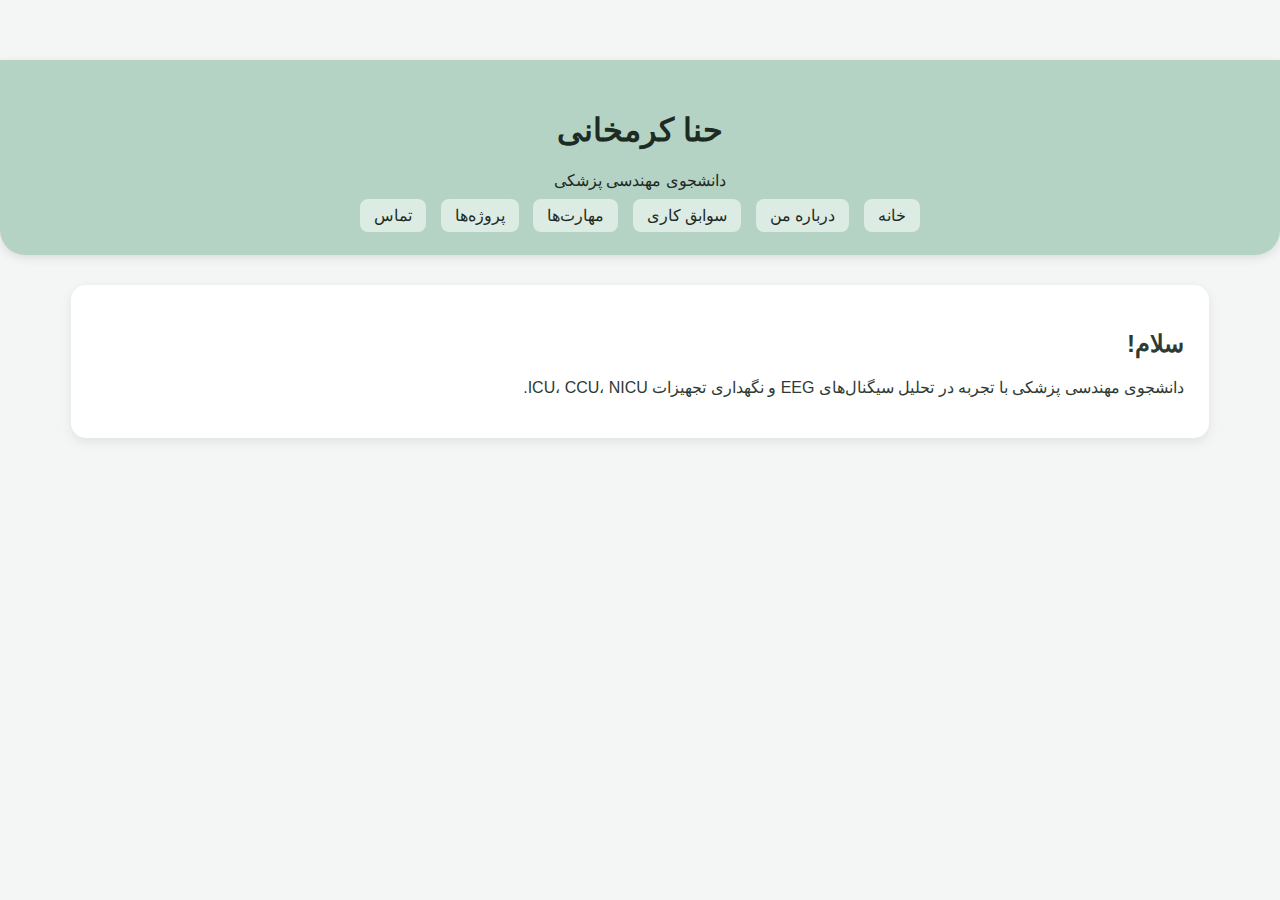
<file: index.html>
<!DOCTYPE html>
<html lang="fa">
<head>
  <meta charset="UTF-8">
  <meta name="viewport" content="width=device-width, initial-scale=1.0">
  <title>رزومه حنا کرمخانی</title>
  <link rel="stylesheet" href="style.css">
</head>
<body>

  <!-- هدر و منو -->
  <header>
    <h1>حنا کرمخانی</h1>
    <p>دانشجوی مهندسی پزشکی</p>
    <nav>
      <a href="index.html">خانه</a>
      <a href="about.html">درباره من</a>
      <a href="work.html">سوابق کاری</a>
      <a href="skills.html">مهارت‌ها</a>
      <a href="projects.html">پروژه‌ها</a>
      <a href="contact.html">تماس</a>
    </nav>
  </header>

  <!-- بخش معرفی کوتاه -->
  <section>
    <h2>سلام!</h2>
    <p>دانشجوی مهندسی پزشکی با تجربه در تحلیل سیگنال‌های EEG و نگهداری تجهیزات ICU، CCU، NICU.</p>
    
  </section>

  <script src="script.js"></script>
</body>
</html>
</file>
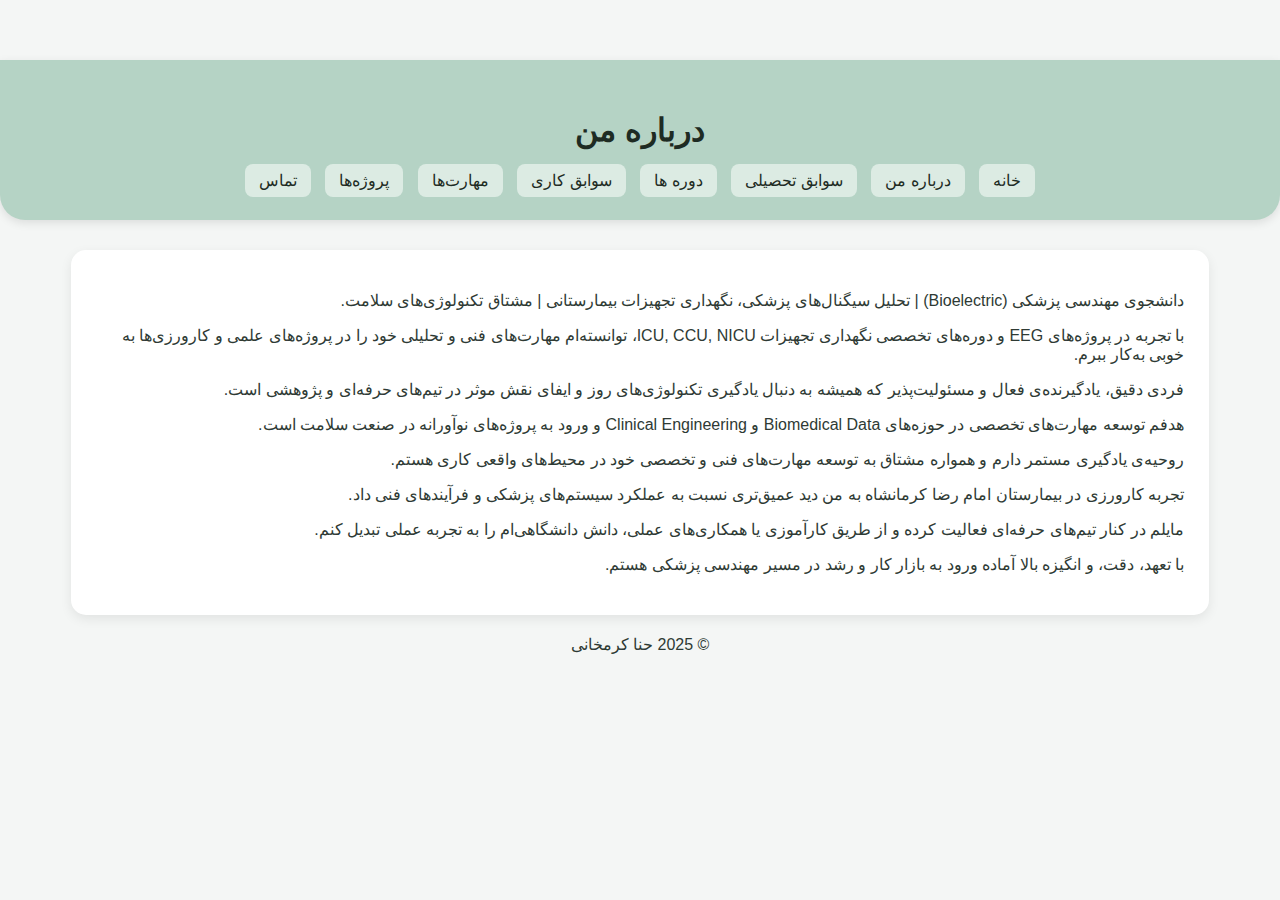
<file: about.html>
<!DOCTYPE html>
<html lang="fa">
<head>

  <meta charset="UTF-8">
  <title>درباره من - حنا کرمخانی</title>
  <link rel="stylesheet" href="style.css">
</head>
<body>
  <header>
    <h1>درباره من</h1>
    <nav>
      <a href="index.html">خانه</a>
      <a href="about.html">درباره من</a>
      <a href ="educationhistory.html">سوابق تحصیلی</a>
      <a href ="trainingcoarse.html">دوره ها</a>
      <a href="work.html">سوابق کاری</a>
      <a href="skills.html">مهارت‌ها</a>
      <a href="projects.html">پروژه‌ها</a>
      <a href="contact.html">تماس</a>
    </nav>
  </header>
  <main>
    <section>
      <p>
        دانشجوی مهندسی پزشکی (Bioelectric) | تحلیل سیگنال‌های پزشکی، نگهداری تجهیزات بیمارستانی | مشتاق تکنولوژی‌های سلامت.
      </p>
      <p>
        با تجربه در پروژه‌های EEG و دوره‌های تخصصی نگهداری تجهیزات ICU, CCU, NICU، توانسته‌ام مهارت‌های فنی و تحلیلی خود را در پروژه‌های علمی و کارورزی‌ها به خوبی به‌کار ببرم.
      </p>
      <p>
        فردی دقیق، یادگیرنده‌ی فعال و مسئولیت‌پذیر که همیشه به دنبال یادگیری تکنولوژی‌های روز و ایفای نقش موثر در تیم‌های حرفه‌ای و پژوهشی است.
      </p>
      <p>
        هدفم توسعه مهارت‌های تخصصی در حوزه‌های Biomedical Data و Clinical Engineering و ورود به پروژه‌های نوآورانه در صنعت سلامت است.
      </p>
      <p>
        روحیه‌ی یادگیری مستمر دارم و همواره مشتاق به توسعه مهارت‌های فنی و تخصصی خود در محیط‌های واقعی کاری هستم.
      </p>
      <p>
        تجربه کارورزی در بیمارستان امام رضا کرمانشاه به من دید عمیق‌تری نسبت به عملکرد سیستم‌های پزشکی و فرآیندهای فنی داد.
      </p>
      <p>
        مایلم در کنار تیم‌های حرفه‌ای فعالیت کرده و از طریق کارآموزی یا همکاری‌های عملی، دانش دانشگاهی‌ام را به تجربه عملی تبدیل کنم.
      </p>
      <p>
        با تعهد، دقت، و انگیزه بالا آماده ورود به بازار کار و رشد در مسیر مهندسی پزشکی هستم.
      </p>
    </section>
  </main>
  <footer>
    <p>&copy; 2025 حنا کرمخانی</p>
  </footer>
</body>
</html>
</file>
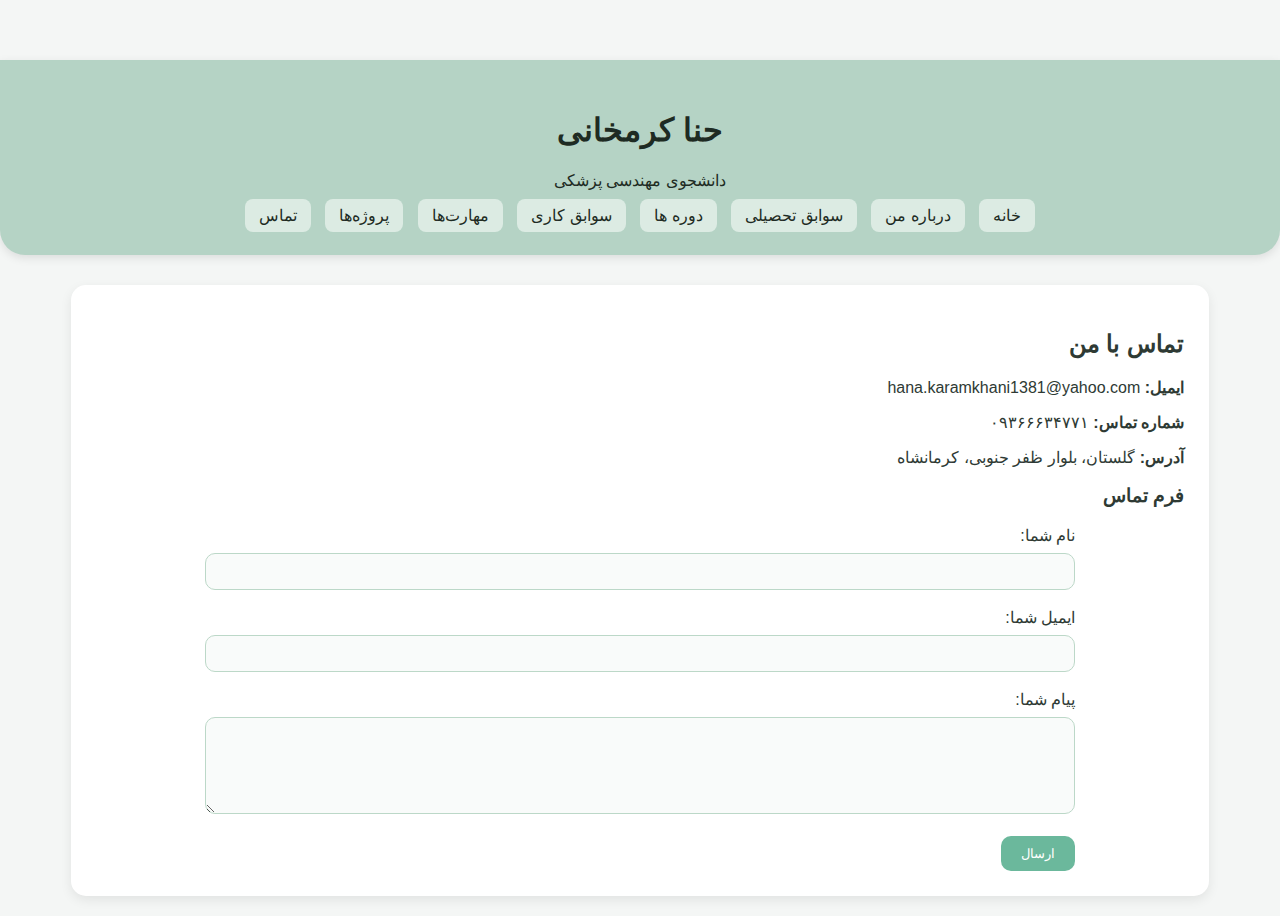
<file: contact.html>
<!DOCTYPE html>
<html lang="fa">
<head>
  <meta charset="UTF-8">
  <meta name="viewport" content="width=device-width, initial-scale=1.0">
  <title>تماس با من - حنا کرمخانی</title>
  <link rel="stylesheet" href="style.css">
</head>
<body>

  <!-- هدر و منو -->
  <header>
    <h1>حنا کرمخانی</h1>
    <p>دانشجوی مهندسی پزشکی</p>
    <nav>
      <a href="index.html">خانه</a>
      <a href="about.html">درباره من</a>
      <a href ="educationhistory.html">سوابق تحصیلی</a>
      <a href ="trainingcoarse.html">دوره ها</a>
      <a href="work.html">سوابق کاری</a>
      <a href="skills.html">مهارت‌ها</a>
      <a href="projects.html">پروژه‌ها</a>
      <a href="contact.html">تماس</a>
    </nav>
  </header>

  <!-- بخش تماس با من -->
  <section>
    <h2>تماس با من</h2>
    <p><strong>ایمیل:</strong> hana.karamkhani1381@yahoo.com</p>
    <p><strong>شماره تماس:</strong> ۰۹۳۶۶۶۳۴۷۷۱</p>
    <p><strong>آدرس:</strong> گلستان، بلوار ظفر جنوبی، کرمانشاه</p>

    <h3>فرم تماس</h3>
    <form action="https://formspree.io/f/myznplwk" method="POST">
      <label for="name">نام شما:</label><br>
      <input type="text" id="name" name="name" required><br><br>

      <label for="email">ایمیل شما:</label><br>
      <input type="email" id="email" name="email" required><br><br>

      <label for="message">پیام شما:</label><br>
      <textarea id="message" name="message" rows="5" required></textarea><br><br>

      <button type="submit">ارسال</button>
    </form>
  </section>

  <script src="script.js"></script>
</body>
</html>
</file>
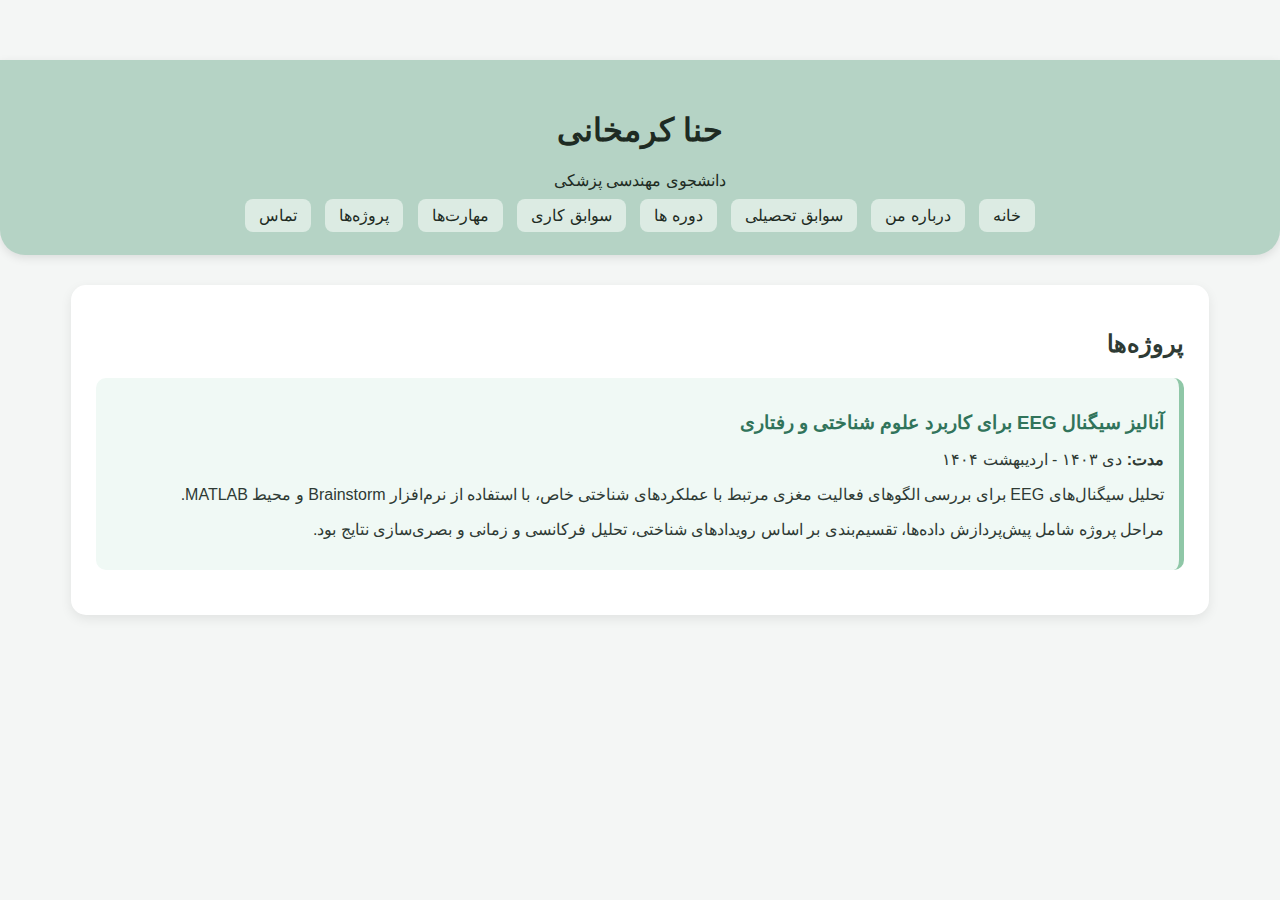
<file: projects.html>
<!DOCTYPE html>
<html lang="fa">
<head>
  <meta charset="UTF-8">
  <meta name="viewport" content="width=device-width, initial-scale=1.0">
  <title>پروژه‌ها - حنا کرمخانی</title>
  <link rel="stylesheet" href="style.css">
</head>
<body>

  <!-- هدر و منو -->
  <header>
    <h1>حنا کرمخانی</h1>
    <p>دانشجوی مهندسی پزشکی</p>
    <nav>
      <a href="index.html">خانه</a>
      <a href="about.html">درباره من</a>
      <a href ="educationhistory.html">سوابق تحصیلی</a>
      <a href ="trainingcoarse.html">دوره ها</a>
      <a href="work.html">سوابق کاری</a>
      <a href="skills.html">مهارت‌ها</a>
      <a href="projects.html">پروژه‌ها</a>
      <a href="contact.html">تماس</a>
    </nav>
  </header>

  <!-- بخش پروژه‌ها -->
  <main>
    <section>
      <h2>پروژه‌ها</h2>

      <div class="project">
        <h3>آنالیز سیگنال EEG برای کاربرد علوم شناختی و رفتاری</h3>
        <p><strong>مدت:</strong> دی ۱۴۰۳ - اردیبهشت ۱۴۰۴</p>
        <p>تحلیل سیگنال‌های EEG برای بررسی الگوهای فعالیت مغزی مرتبط با عملکردهای شناختی خاص، با استفاده از نرم‌افزار Brainstorm و محیط MATLAB.</p>
        <p>مراحل پروژه شامل پیش‌پردازش داده‌ها، تقسیم‌بندی بر اساس رویدادهای شناختی، تحلیل فرکانسی و زمانی و بصری‌سازی نتایج بود.</p>
      </div>

      <!-- پروژه‌های دیگر را می‌توان مشابه بالا اضافه کرد -->
    </section>
  </main>

  <script src="script.js"></script>
</body>
</html>
</file>
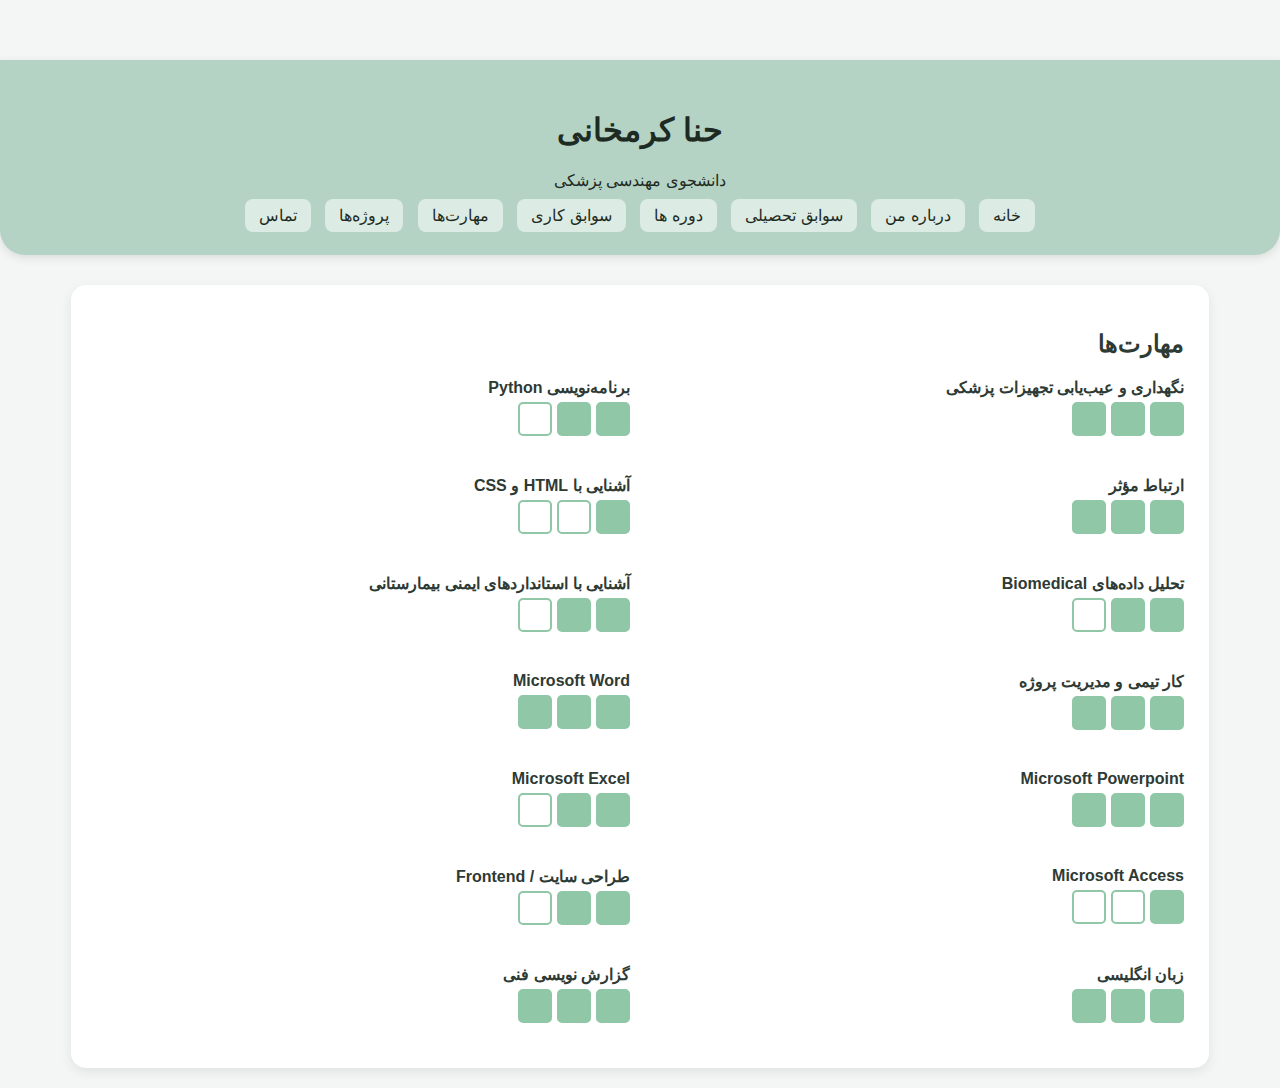
<file: skills.html>
<!DOCTYPE html>
<html lang="fa">
<head>
  <meta charset="UTF-8">
  <meta name="viewport" content="width=device-width, initial-scale=1.0">
  <title>مهارت‌ها - حنا کرمخانی</title>
  <link rel="stylesheet" href="style.css">
</head>
<body>

  <!-- هدر و منو -->
  <header>
    <h1>حنا کرمخانی</h1>
    <p>دانشجوی مهندسی پزشکی</p>
    <nav>
      <a href="index.html">خانه</a>
      <a href="about.html">درباره من</a>
      <a href ="educationhistory.html">سوابق تحصیلی</a>
      <a href ="trainingcoarse.html">دوره ها</a>
      <a href="work.html">سوابق کاری</a>
      <a href="skills.html">مهارت‌ها</a>
      <a href="projects.html">پروژه‌ها</a>
      <a href="contact.html">تماس</a>
    </nav>
  </header>

  <!-- بخش مهارت‌ها -->
  <main>
    <section>
      <h2>مهارت‌ها</h2>
      <div class="skills-container">

        <div class="skill">
          <p>نگهداری و عیب‌یابی تجهیزات پزشکی</p>
          <div class="skill-boxes">
            <span class="box filled"></span>
            <span class="box filled"></span>
            <span class="box filled"></span>
          </div>
        </div>

        <div class="skill">
          <p>برنامه‌نویسی Python</p>
          <div class="skill-boxes">
            <span class="box filled"></span>
            <span class="box filled"></span>
            <span class="box"></span>
          </div>
        </div>

        <div class="skill">
          <p>ارتباط مؤثر</p>
          <div class="skill-boxes">
            <span class="box filled"></span>
            <span class="box filled"></span>
            <span class="box filled"></span>
          </div>
        </div>

        <div class="skill">
          <p>آشنایی با HTML و CSS</p>
          <div class="skill-boxes">
            <span class="box filled"></span>
            <span class="box"></span>
            <span class="box"></span>
          </div>
        </div>

        <div class="skill">
          <p>تحلیل داده‌های Biomedical</p>
          <div class="skill-boxes">
            <span class="box filled"></span>
            <span class="box filled"></span>
            <span class="box"></span>
          </div>
        </div>

        <div class="skill">
          <p>آشنایی با استانداردهای ایمنی بیمارستانی</p>
          <div class="skill-boxes">
            <span class="box filled"></span>
            <span class="box filled"></span>
            <span class="box"></span>
          </div>
        </div>

        <div class="skill">
          <p>کار تیمی و مدیریت پروژه</p>
          <div class="skill-boxes">
            <span class="box filled"></span>
            <span class="box filled"></span>
            <span class="box filled"></span>
          </div>
        </div>

        <div class="skill">
          <p>Microsoft Word</p>
          <div class="skill-boxes">
            <span class="box filled"></span>
            <span class="box filled"></span>
            <span class="box filled"></span>
          </div>
        </div>

        <div class="skill">
          <p>Microsoft Powerpoint</p>
          <div class="skill-boxes">
            <span class="box filled"></span>
            <span class="box filled"></span>
            <span class="box filled"></span>
          </div>
        </div>

        <div class="skill">
          <p>Microsoft Excel</p>
          <div class="skill-boxes">
            <span class="box filled"></span>
            <span class="box filled"></span>
            <span class="box"></span>
          </div>
        </div>

        <div class="skill">
          <p>Microsoft Access</p>
          <div class="skill-boxes">
            <span class="box filled"></span>
            <span class="box"></span>
            <span class="box"></span>
          </div>
        </div>

        <div class="skill">
          <p>طراحی سایت / Frontend</p>
          <div class="skill-boxes">
            <span class="box filled"></span>
            <span class="box filled"></span>
            <span class="box"></span>
          </div>
        </div>

        <div class="skill">
          <p>زبان انگلیسی</p>
          <div class="skill-boxes">
            <span class="box filled"></span>
            <span class="box filled"></span>
            <span class="box filled"></span>
          </div>
        </div>

        <div class="skill">
          <p>گزارش نویسی فنی</p>
          <div class="skill-boxes">
            <span class="box filled"></span>
            <span class="box filled"></span>
            <span class="box filled"></span>
          </div>
        </div>

      </div>
    </section>
  </main>

</body>
</html>
</file>
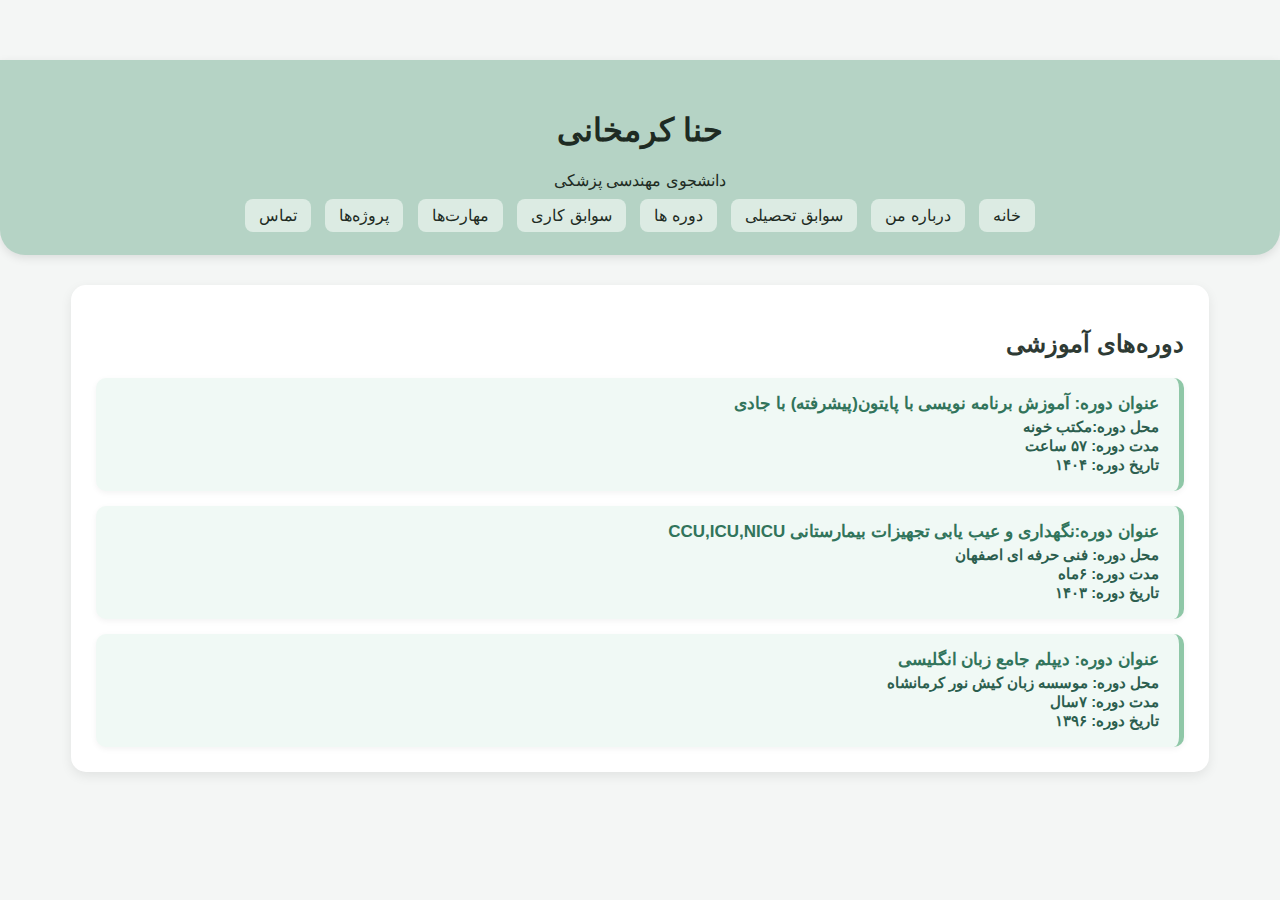
<file: trainingcoarse.html>
<!DOCTYPE html>
<html lang="fa">
<head>
  <meta charset="UTF-8">
  <meta name="viewport" content="width=device-width, initial-scale=1.0">
  <title>رزومه حنا کرمخانی</title>
  <link rel="stylesheet" href="style.css">
</head>
<body>
     <!-- هدر و منو -->
  <header>
    <h1>حنا کرمخانی</h1>
    <p>دانشجوی مهندسی پزشکی</p>
    <nav>
      <a href="index.html">خانه</a>
      <a href="about.html">درباره من</a>
      <a href ="educationhistory.html">سوابق تحصیلی</a>
      <a href ="trainingcoarse.html">دوره ها</a>
      <a href="work.html">سوابق کاری</a>
      <a href="skills.html">مهارت‌ها</a>
      <a href="projects.html">پروژه‌ها</a>
      <a href="contact.html">تماس</a>
    </nav>
  </header>
  <main>


  <section>
  <h2>دوره‌های آموزشی</h2>
  <div class="courses-container">

    <div class="course">
      <h3>عنوان دوره: آموزش برنامه نویسی با پایتون(پیشرفته) با جادی</h3>
      <p><strong>محل دوره:</strong>مکتب خونه</p>
      <p><strong>مدت دوره:</strong> ۵۷ ساعت</p>
      <p><strong>تاریخ دوره:</strong> ۱۴۰۴</p>
    </div>

    <div class="course">
      <h3>عنوان دوره:نگهداری و عیب یابی تجهیزات بیمارستانی CCU,ICU,NICU</h3>
      <p><strong>محل دوره:</strong> فنی حرفه ای اصفهان</p>
      <p><strong>مدت دوره:</strong>  ۶ماه</p>
      <p><strong>تاریخ دوره:</strong> ۱۴۰۳</p>
    </div>

    <div class="course">
      <h3>عنوان دوره: دیپلم جامع زبان انگلیسی</h3>
      <p><strong>محل دوره:</strong> موسسه زبان کیش نور کرمانشاه</p>
      <p><strong>مدت دوره:</strong>  ۷سال</p>
      <p><strong>تاریخ دوره:</strong> ۱۳۹۶</p>
    </div>


    <!-- می‌تونی آیتم‌های بیشتری اضافه کنی -->
  </div>
</section>
</main>

  <script src="script.js"></script>
</body>
</html>
</file>
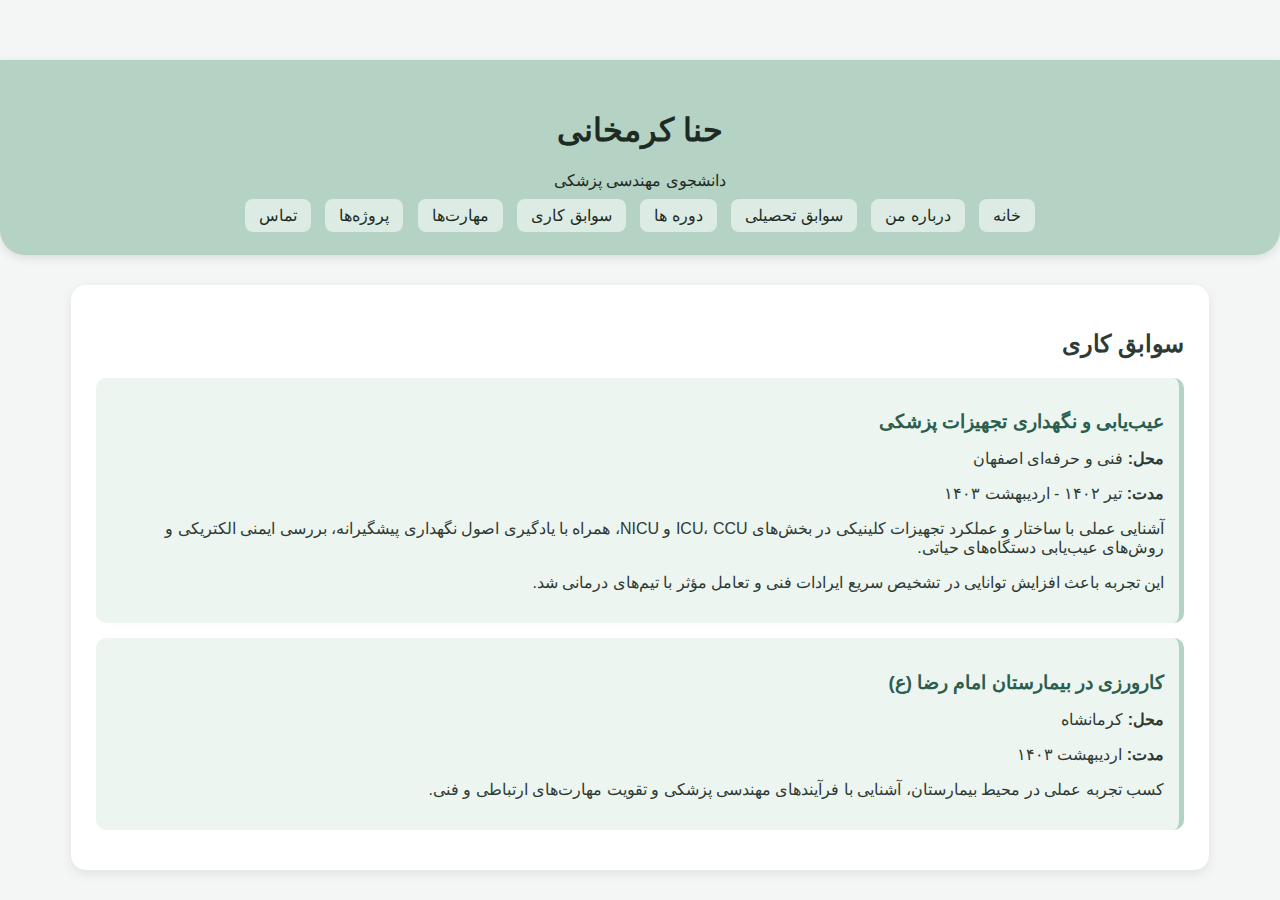
<file: work.html>
<!DOCTYPE html>
<html lang="fa">
<head>
  <meta charset="UTF-8">
  <meta name="viewport" content="width=device-width, initial-scale=1.0">
  <title>سوابق کاری - حنا کرمخانی</title>
  <link rel="stylesheet" href="style.css">
</head>
<body>

  <!-- هدر و منو -->
  <header>
    <h1>حنا کرمخانی</h1>
    <p>دانشجوی مهندسی پزشکی</p>
    <nav>
      <a href="index.html">خانه</a>
      <a href="about.html">درباره من</a>
      <a href ="educationhistory.html">سوابق تحصیلی</a>
      <a href ="trainingcoarse.html">دوره ها</a>
      <a href="work.html">سوابق کاری</a>
      <a href="skills.html">مهارت‌ها</a>
      <a href="projects.html">پروژه‌ها</a>
      <a href="contact.html">تماس</a>
    </nav>
  </header>

  <!-- بخش سوابق کاری -->
  <main>
    <section>
      <h2>سوابق کاری</h2>

      <div class="job">
        <h3>عیب‌یابی و نگهداری تجهیزات پزشکی</h3>
        <p><strong>محل:</strong> فنی و حرفه‌ای اصفهان</p>
        <p><strong>مدت:</strong> تیر ۱۴۰۲ - اردیبهشت ۱۴۰۳</p>
        <p>آشنایی عملی با ساختار و عملکرد تجهیزات کلینیکی در بخش‌های ICU، CCU و NICU، همراه با یادگیری اصول نگهداری پیشگیرانه، بررسی ایمنی الکتریکی و روش‌های عیب‌یابی دستگاه‌های حیاتی.</p>
        <p>این تجربه باعث افزایش توانایی در تشخیص سریع ایرادات فنی و تعامل مؤثر با تیم‌های درمانی شد.</p>
      </div>

      <div class="job">
        <h3>کارورزی در بیمارستان امام رضا (ع)</h3>
        <p><strong>محل:</strong> کرمانشاه</p>
        <p><strong>مدت:</strong> اردیبهشت ۱۴۰۳</p>
        <p>کسب تجربه عملی در محیط بیمارستان، آشنایی با فرآیندهای مهندسی پزشکی و تقویت مهارت‌های ارتباطی و فنی.</p>
      </div>

    </section>
  </main>

  <script src="script.js"></script>
</body>
</html>
</file>
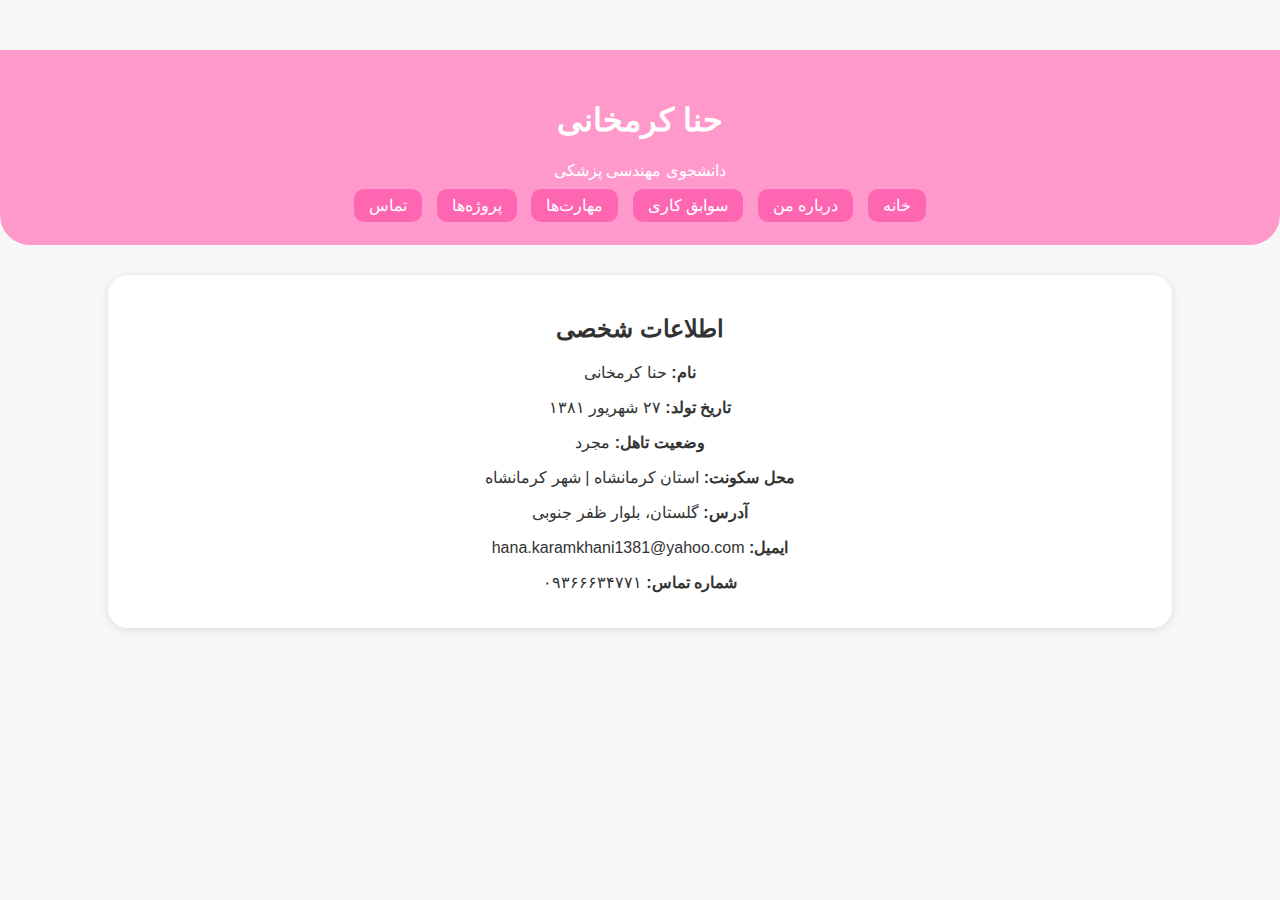
<file: my-resume-site/about.html>
<!DOCTYPE html>
<html lang="fa">
<head>
  <meta charset="UTF-8">
  <meta name="viewport" content="width=device-width, initial-scale=1.0">
  <title>درباره من - حنا کرمخانی</title>
  <link rel="stylesheet" href="style.css">
</head>
<body>

  <!-- هدر و منو -->
  <header>
    <h1>حنا کرمخانی</h1>
    <p>دانشجوی مهندسی پزشکی</p>
    <nav>
      <a href="index.html">خانه</a>
      <a href="about.html">درباره من</a>
      <a href="work.html">سوابق کاری</a>
      <a href="skills.html">مهارت‌ها</a>
      <a href="projects.html">پروژه‌ها</a>
      <a href="contact.html">تماس</a>
    </nav>
  </header>

  <!-- بخش درباره من -->
  <section>
    <h2>اطلاعات شخصی</h2>
    <p><strong>نام:</strong> حنا کرمخانی</p>
    <p><strong>تاریخ تولد:</strong> ۲۷ شهریور ۱۳۸۱</p>
    <p><strong>وضعیت تاهل:</strong> مجرد</p>
    <p><strong>محل سکونت:</strong> استان کرمانشاه | شهر کرمانشاه</p>
    <p><strong>آدرس:</strong> گلستان، بلوار ظفر جنوبی</p>
    <p><strong>ایمیل:</strong> hana.karamkhani1381@yahoo.com</p>
    <p><strong>شماره تماس:</strong> ۰۹۳۶۶۶۳۴۷۷۱</p>
  </section>

  <script src="script.js"></script>
</body>
</html>
</file>
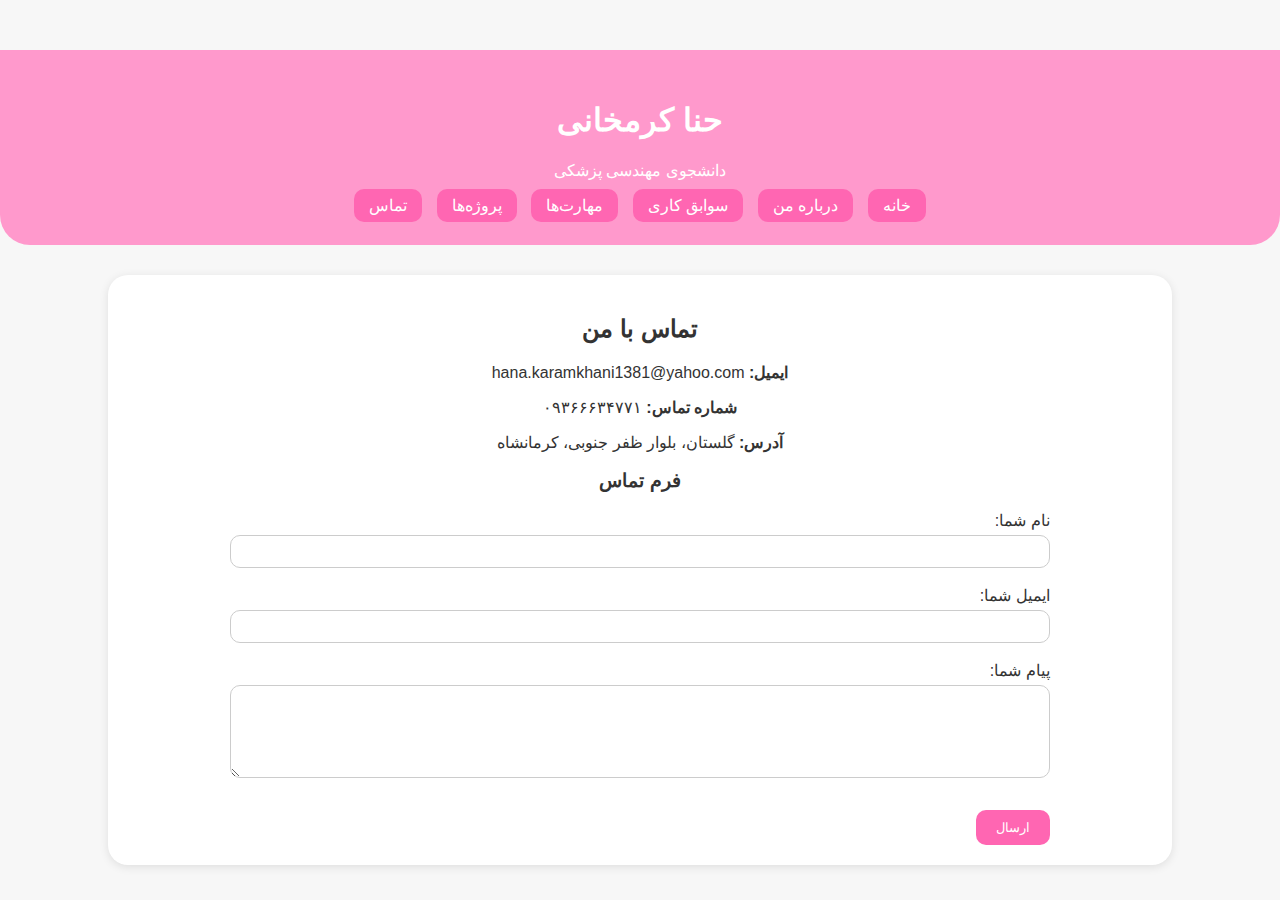
<file: my-resume-site/contact.html>
<!DOCTYPE html>
<html lang="fa">
<head>
  <meta charset="UTF-8">
  <meta name="viewport" content="width=device-width, initial-scale=1.0">
  <title>تماس با من - حنا کرمخانی</title>
  <link rel="stylesheet" href="style.css">
</head>
<body>

  <!-- هدر و منو -->
  <header>
    <h1>حنا کرمخانی</h1>
    <p>دانشجوی مهندسی پزشکی</p>
    <nav>
      <a href="index.html">خانه</a>
      <a href="about.html">درباره من</a>
      <a href="work.html">سوابق کاری</a>
      <a href="skills.html">مهارت‌ها</a>
      <a href="projects.html">پروژه‌ها</a>
      <a href="contact.html">تماس</a>
    </nav>
  </header>

  <!-- بخش تماس با من -->
  <section>
    <h2>تماس با من</h2>
    <p><strong>ایمیل:</strong> hana.karamkhani1381@yahoo.com</p>
    <p><strong>شماره تماس:</strong> ۰۹۳۶۶۶۳۴۷۷۱</p>
    <p><strong>آدرس:</strong> گلستان، بلوار ظفر جنوبی، کرمانشاه</p>

    <h3>فرم تماس</h3>
    <form action="https://formspree.io/f/myznplwk" method="POST">
      <label for="name">نام شما:</label><br>
      <input type="text" id="name" name="name" required><br><br>

      <label for="email">ایمیل شما:</label><br>
      <input type="email" id="email" name="email" required><br><br>

      <label for="message">پیام شما:</label><br>
      <textarea id="message" name="message" rows="5" required></textarea><br><br>

      <button type="submit">ارسال</button>
    </form>
  </section>

  <script src="script.js"></script>
</body>
</html>
</file>
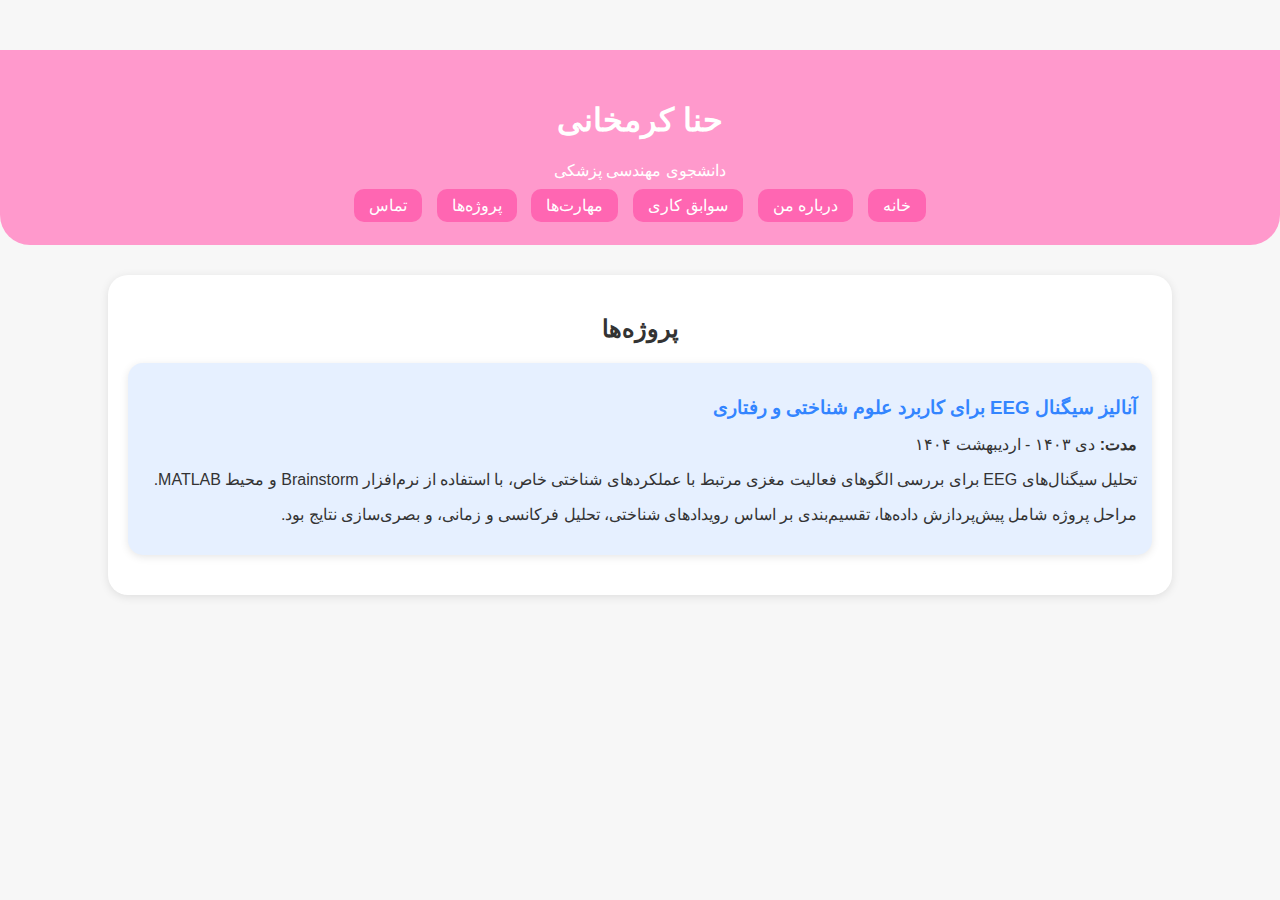
<file: my-resume-site/projects.html>
<!DOCTYPE html>
<html lang="fa">
<head>
  <meta charset="UTF-8">
  <meta name="viewport" content="width=device-width, initial-scale=1.0">
  <title>پروژه‌ها - حنا کرمخانی</title>
  <link rel="stylesheet" href="style.css">
</head>
<body>

  <!-- هدر و منو -->
  <header>
    <h1>حنا کرمخانی</h1>
    <p>دانشجوی مهندسی پزشکی</p>
    <nav>
      <a href="index.html">خانه</a>
      <a href="about.html">درباره من</a>
      <a href="work.html">سوابق کاری</a>
      <a href="skills.html">مهارت‌ها</a>
      <a href="projects.html">پروژه‌ها</a>
      <a href="contact.html">تماس</a>
    </nav>
  </header>

  <!-- بخش پروژه‌ها -->
  <section>
    <h2>پروژه‌ها</h2>

    <div class="project">
      <h3>آنالیز سیگنال EEG برای کاربرد علوم شناختی و رفتاری</h3>
      <p><strong>مدت:</strong> دی ۱۴۰۳ - اردیبهشت ۱۴۰۴</p>
      <p>تحلیل سیگنال‌های EEG برای بررسی الگوهای فعالیت مغزی مرتبط با عملکردهای شناختی خاص، با استفاده از نرم‌افزار Brainstorm و محیط MATLAB.</p>
      <p>مراحل پروژه شامل پیش‌پردازش داده‌ها، تقسیم‌بندی بر اساس رویدادهای شناختی، تحلیل فرکانسی و زمانی، و بصری‌سازی نتایج بود.</p>
    </div>

    <!-- پروژه‌های دیگر را می‌توان مشابه بالا اضافه کرد -->
  </section>

  <script src="script.js"></script>
</body>
</html>
</file>
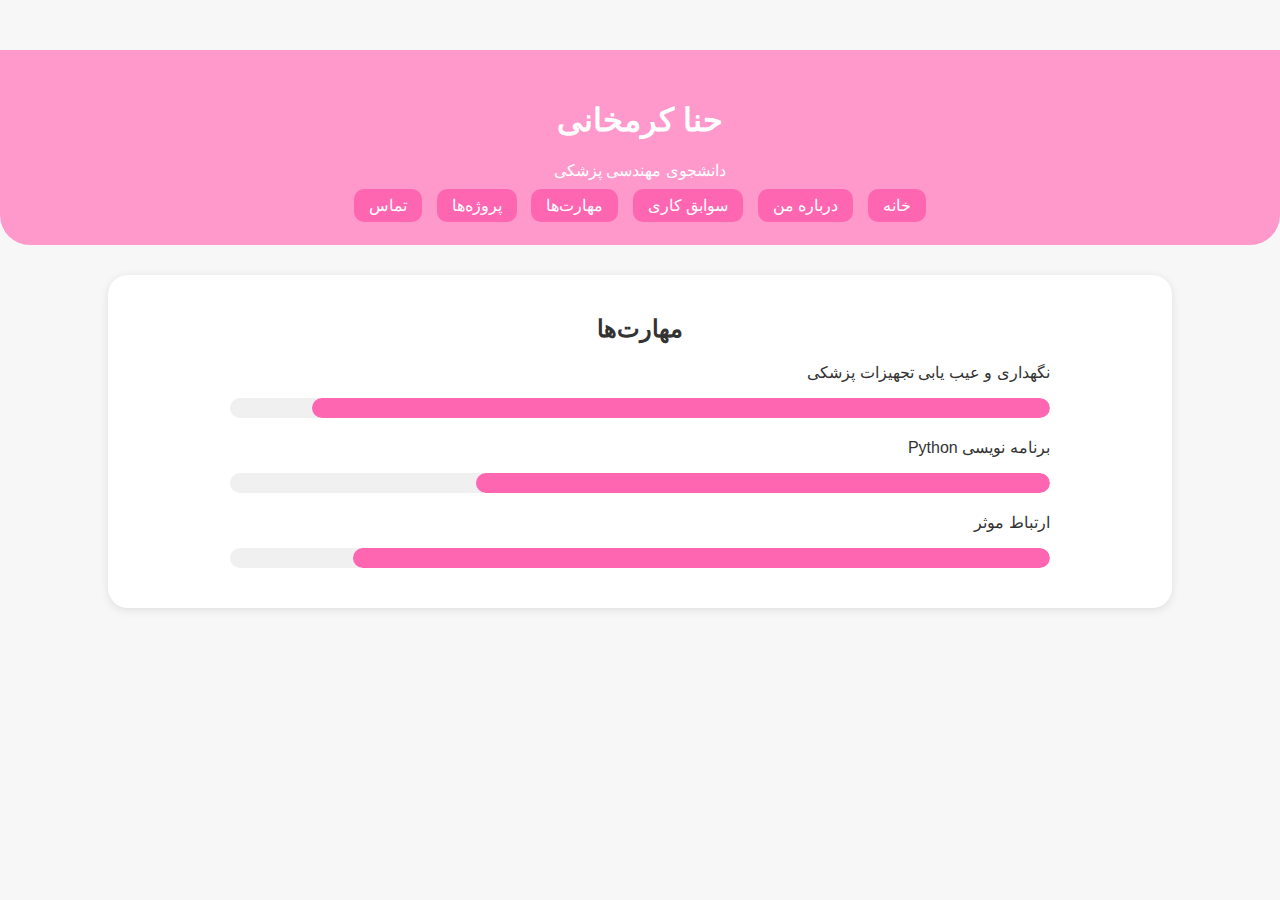
<file: my-resume-site/skills.html>
<!DOCTYPE html>
<html lang="fa">
<head>
  <meta charset="UTF-8">
  <meta name="viewport" content="width=device-width, initial-scale=1.0">
  <title>مهارت‌ها - حنا کرمخانی</title>
  <link rel="stylesheet" href="style.css">
</head>
<body>

  <!-- هدر و منو -->
  <header>
    <h1>حنا کرمخانی</h1>
    <p>دانشجوی مهندسی پزشکی</p>
    <nav>
      <a href="index.html">خانه</a>
      <a href="about.html">درباره من</a>
      <a href="work.html">سوابق کاری</a>
      <a href="skills.html">مهارت‌ها</a>
      <a href="projects.html">پروژه‌ها</a>
      <a href="contact.html">تماس</a>
    </nav>
  </header>

  <!-- بخش مهارت‌ها -->
  <section>
    <h2>مهارت‌ها</h2>

    <div class="skill">
      <p>نگهداری و عیب یابی تجهیزات پزشکی</p>
      <div class="skill-bar">
        <div class="skill-level" style="width: 90%;"></div>
      </div>
    </div>

    <div class="skill">
      <p>برنامه نویسی Python</p>
      <div class="skill-bar">
        <div class="skill-level" style="width: 70%;"></div>
      </div>
    </div>

    <div class="skill">
      <p>ارتباط موثر</p>
      <div class="skill-bar">
        <div class="skill-level" style="width: 85%;"></div>
      </div>
    </div>

    <!-- مهارت‌های دیگر را هم می‌توان مشابه اضافه کرد -->
  </section>

  <script src="script.js"></script>
</body>
</html>
</file>
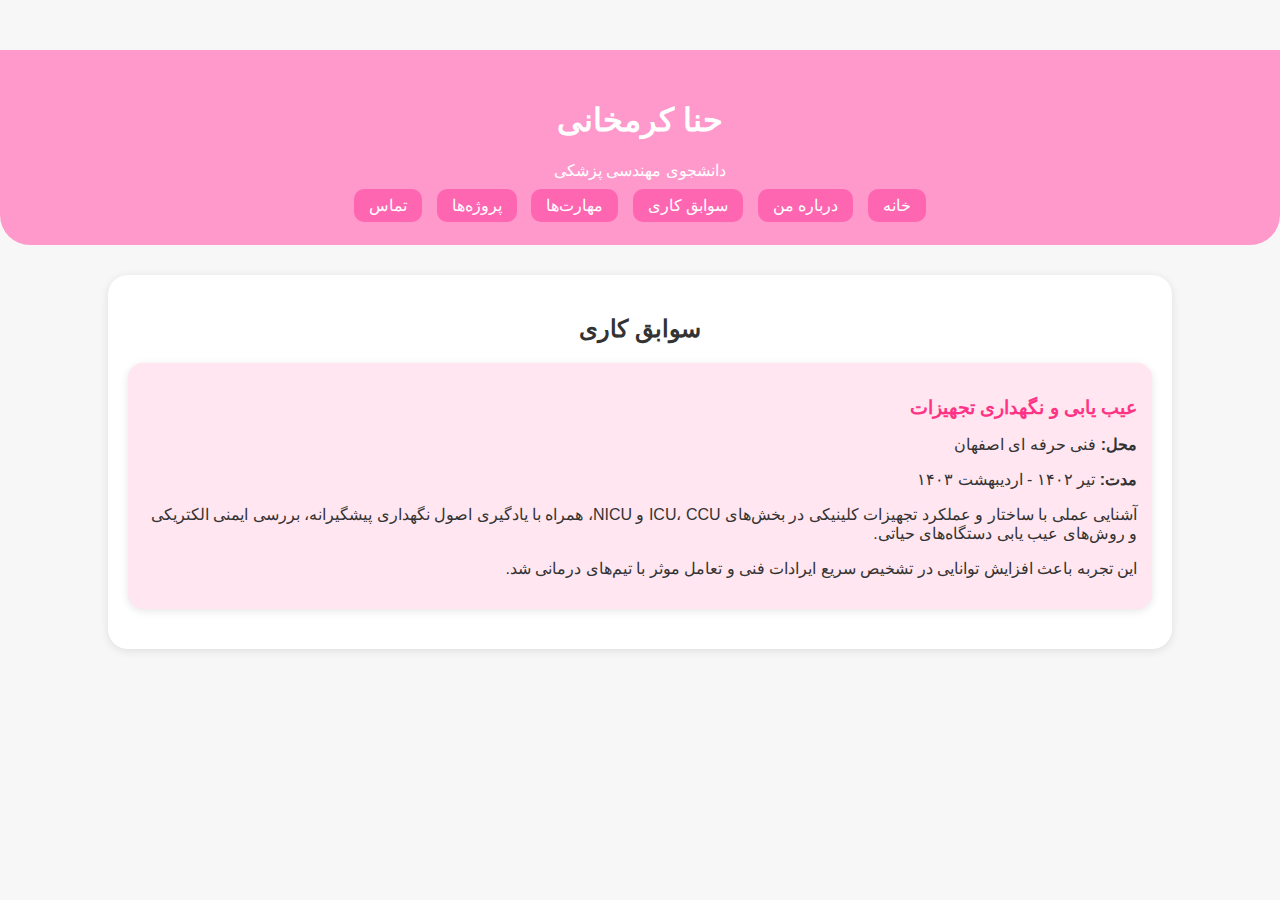
<file: my-resume-site/work.html>
<!DOCTYPE html>
<html lang="fa">
<head>
  <meta charset="UTF-8">
  <meta name="viewport" content="width=device-width, initial-scale=1.0">
  <title>سوابق کاری - حنا کرمخانی</title>
  <link rel="stylesheet" href="style.css">
</head>
<body>

  <!-- هدر و منو -->
  <header>
    <h1>حنا کرمخانی</h1>
    <p>دانشجوی مهندسی پزشکی</p>
    <nav>
      <a href="index.html">خانه</a>
      <a href="about.html">درباره من</a>
      <a href="work.html">سوابق کاری</a>
      <a href="skills.html">مهارت‌ها</a>
      <a href="projects.html">پروژه‌ها</a>
      <a href="contact.html">تماس</a>
    </nav>
  </header>

  <!-- بخش سوابق کاری -->
  <section>
    <h2>سوابق کاری</h2>

    <div class="job">
      <h3>عیب یابی و نگهداری تجهیزات</h3>
      <p><strong>محل:</strong> فنی حرفه ای اصفهان</p>
      <p><strong>مدت:</strong> تیر ۱۴۰۲ - اردیبهشت ۱۴۰۳</p>
      <p>آشنایی عملی با ساختار و عملکرد تجهیزات کلینیکی در بخش‌های ICU، CCU و NICU، همراه با یادگیری اصول نگهداری پیشگیرانه، بررسی ایمنی الکتریکی و روش‌های عیب یابی دستگاه‌های حیاتی.</p>
      <p>این تجربه باعث افزایش توانایی در تشخیص سریع ایرادات فنی و تعامل موثر با تیم‌های درمانی شد.</p>
    </div>

    <!-- اگر تجربه‌های بیشتری داری، مشابه بالا اضافه کن -->
  </section>

  <script src="script.js"></script>
</body>
</html>
</file>
<file: style.css>
/* ==========================
   فونت و پایه
========================== */
body {
  font-family: "Vazir", sans-serif;
  direction: rtl;
  background-color: #f4f6f5; /* پس‌زمینه سبز ملایم خنثی */
  color: #2e3a34; /* رنگ متن تیره ملایم */
  text-align: center;
  margin: 0;
  padding-top: 60px;
}

/* ==========================
   هدر
========================== */
header {
  background-color: #b5d3c5; /* سبز ماسچا روشن */
  color: #1e2b23;
  padding: 30px 0;
  border-radius: 0 0 25px 25px;
  box-shadow: 0 3px 10px rgba(0,0,0,0.1);
  margin-bottom: 30px;
}

/* ==========================
   منوی بالا
========================== */
nav a {
  text-decoration: none;
  color: #1e2b23;
  background-color: #dcebe3; /* سبز خیلی روشن */
  padding: 8px 14px;
  border-radius: 8px;
  margin: 0 5px;
  font-weight: 500;
  transition: background-color 0.3s ease, transform 0.2s;
}

nav a:hover {
  background-color: #a8cdb3;
  transform: translateY(-2px);
}

/* ==========================
   بخش‌های اصلی
========================== */
section {
  background-color: #ffffff;
  margin: 20px auto;
  width: 85%;
  border-radius: 15px;
  padding: 25px;
  box-shadow: 0 4px 12px rgba(0,0,0,0.08);
  text-align: right;
}


/* ==========================
   عکس پروفایل (دایره‌ای)
========================== */
.profile-pic {
  width: 180px;
  height: 180px;
  border-radius: 50%; /* گرد کردن کامل */
  object-fit: cover; /* تنظیم عکس در قاب */
  box-shadow: 0 4px 10px rgba(0,0,0,0.1); /* سایه‌ی لطیف */
  margin-bottom: 15px;
  border: 3px solid #8fc7a7; /* حاشیه سبز ملایم برای زیبایی */
}


/* ==========================
   سوابق تحصیلی
========================== */
.education-header {
  display: flex;
  align-items: center;
  gap: 10px;
}

.edu-logo {
  width: 40px; /* اندازه لوگو */
  height: 40px;
  object-fit: contain;
  border-radius: 5px; /* اختیاری برای گرد شدن گوشه‌ها */
}

.education-container {
  display: flex;
  flex-direction: column;
  gap: 15px;
  margin-top: 15px;
}

.education {
  background-color: #f0f9f5; /* سبز ملایم مشابه سایت */
  padding: 15px 20px;
  border-radius: 10px;
  border-right: 5px solid #8fc7a7; /* سبز ماسچا */
  box-shadow: 0 2px 6px rgba(0,0,0,0.05);
}

.education h3 {
  margin: 0 0 5px 0;
  color: #31745b;
  font-weight: bold;
  font-size: 18px;
}

.education p {
  margin: 0;
  color: #2b5e4e;
  font-size: 15px;
}

/* پررنگ کردن معدل */
.education p.gpa {
  font-weight: bold;
  font-size: 16px;
  color: #1f4f3c; /* سبز تیره‌تر برای تاکید */
  margin-top: 5px;
}

/* واکنش‌گرایی موبایل */
@media (max-width: 600px) {
  .education-container {
    gap: 10px;
  }
}

/* ==========================
   دوره‌های آموزشی
========================== */
.courses-container {
  display: flex;
  flex-direction: column;
  gap: 15px;
  margin-top: 15px;
}

.course {
  background-color: #f0f9f5; /* سبز ملایم مشابه سایت */
  padding: 15px 20px;
  border-radius: 10px;
  border-right: 5px solid #8fc7a7; /* سبز ماسچا */
  box-shadow: 0 2px 6px rgba(0,0,0,0.05);
}

.course h3 {
  margin: 0 0 5px 0;
  color: #31745b;
  font-weight: bold;
  font-size: 17px;
}

.course p {
  margin: 3px 0;
  font-weight: bold; /* تمام اطلاعات بولد */
  color: #2b5e4e;
  font-size: 14.5px;
}

/* واکنش‌گرایی موبایل */
@media (max-width: 600px) {
  .courses-container {
    gap: 10px;
  }
}



/* ==========================
   شغل‌ها
========================== */
.job {
  background-color: #edf5f0;
  padding: 15px;
  margin: 15px 0;
  border-radius: 10px;
  border-right: 5px solid #b5d3c5;
}

.job h3 {
  color: #2b5e4e;
  margin-bottom: 10px;
}

/* ==========================
   مهارت‌ها
========================== */
.skill {
  margin-bottom: 20px;
}

.skill p {
  font-weight: bold;
  margin: 0 0 5px 0;
}

/* کانتینر جعبه‌های مهارت */
.skill-boxes {
  display: flex;
  gap: 5px;
  margin-top: 5px;
  justify-content: flex-start;
}

/* کانتینر تمام مهارت‌ها */
.skills-container {
  display: grid;
  grid-template-columns: repeat(2, 1fr); /* دو ستون مساوی */
  gap: 20px; /* فاصله بین ستون‌ها و ردیف‌ها */
  margin-top: 10px;
}

/* خونه‌های مهارت */
.box {
  width: 30px;
  height: 30px;
  border: 2px solid #8fc7a7; /* سبز ماسچا پاستلی */
  border-radius: 5px;
  background-color: #fff;
  transition: background-color 0.3s; /* فقط تغییر رنگ، بدون حرکت */
}

/* خونه پر شده */
.box.filled {
  background-color: #8fc7a7; /* سبز ماسچا پاستلی */
}

/* حذف افکت هاور روی خونه‌های پر شده */
.box:hover {
  transform: none;
  cursor: default;
}

/* واکنش‌گرایی موبایل */
@media (max-width: 500px) {
  .box {
    width: 25px;
    height: 25px;
  }
}

/* ==========================
   پروژه‌ها
========================== */
.project {
  background-color: #f0f9f5;
  padding: 15px;
  margin: 20px 0;
  border-radius: 10px;
  border-right: 5px solid #8fc7a7;
}

.project h3 {
  color: #31745b;
  margin-bottom: 10px;
}

/* ==========================
   فرم تماس
========================== */
form {
  width: 80%;
  margin: 0 auto;
}

input, textarea {
  width: 100%;
  padding: 10px;
  margin-top: 8px;
  border-radius: 10px;
  border: 1px solid #bcd8c8;
  box-sizing: border-box;
  background-color: #f9fbfa;
}

/* ==========================
   دکمه‌ها
========================== */
button {
  background-color: #6bb89c;
  color: white;
  padding: 10px 20px;
  border: none;
  border-radius: 10px;
  cursor: pointer;
  font-weight: 500;
  transition: background-color 0.3s ease, transform 0.2s;
}

button:hover {
  background-color: #589c84;
  transform: translateY(-2px);
}

/* ==========================
   لینک‌ها
========================== */
a[download] {
  display: inline-block;
  margin-top: 10px;
  padding: 10px 20px;
  background-color: #6bb89c;
  color: white;
  border-radius: 10px;
  text-decoration: none;
  transition: background-color 0.3s ease;
}

a[download]:hover {
  background-color: #589c84;
}
</file>
<file: my-resume-site/style.css>
body {
    font-family: "Vazir", sans-serif;
    direction: rtl;
    background-color: #f7f7f7;
    color: #333;
    text-align: center;
    margin: 0;
    padding-top: 50px; /* فاصله از بالای صفحه */
  }
  
  header {
    background-color: #ff99cc;
    color: white;
    padding: 30px 0;
    border-radius: 0 0 30px 30px;
    margin-bottom: 30px; /* فاصله بین هدر و محتوا */
  }
  
  nav a {
    text-decoration: none;
    color: white;
    background-color: #ff66b2;
    padding: 8px 15px;
    border-radius: 10px;
    margin: 0 5px;
    transition: background-color 0.3s ease;
  }
  
  nav a:hover {
    background-color: #ff3385;
  }
  
  section {
    background-color: white;
    margin: 20px auto;
    width: 80%;
    border-radius: 20px;
    padding: 20px;
    box-shadow: 0 2px 10px rgba(0,0,0,0.1);
  }
  
  a[download] {
    display: inline-block;
    margin-top: 10px;
    padding: 10px 20px;
    background-color: #ff66b2;
    color: white;
    border-radius: 10px;
    text-decoration: none;
    transition: background-color 0.3s ease;
  }
  
  a[download]:hover {
    background-color: #ff3385;
  }
  .job {
    background-color: #ffe6f0;
    margin: 20px auto;
    padding: 15px;
    border-radius: 15px;
    box-shadow: 0 2px 8px rgba(0,0,0,0.1);
    text-align: right;
  }
  
  .job h3 {
    color: #ff3385;
    margin-bottom: 10px;
  }
  .skill {
    margin: 20px auto;
    width: 80%;
    text-align: right;
  }
  
  .skill-bar {
    background-color: #f0f0f0;
    border-radius: 10px;
    height: 20px;
    margin-top: 5px;
    overflow: hidden;
  }
  
  .skill-level {
    height: 100%;
    background-color: #ff66b2;
    border-radius: 10px;
  }
  .project {
    background-color: #e6f0ff;
    margin: 20px auto;
    padding: 15px;
    border-radius: 15px;
    box-shadow: 0 2px 8px rgba(0,0,0,0.1);
    text-align: right;
  }
  
  .project h3 {
    color: #3385ff;
    margin-bottom: 10px;
  }

  form {
    width: 80%;
    margin: 0 auto;
    text-align: right;
  }
  
  input, textarea {
    width: 100%;
    padding: 8px;
    margin-top: 5px;
    border-radius: 10px;
    border: 1px solid #ccc;
    box-sizing: border-box;
  }
  
  button {
    background-color: #ff66b2;
    color: white;
    padding: 10px 20px;
    border: none;
    border-radius: 10px;
    cursor: pointer;
    margin-top: 10px;
    transition: background-color 0.3s ease;
  }
  
  button:hover {
    background-color: #ff3385;
  }
</file>
